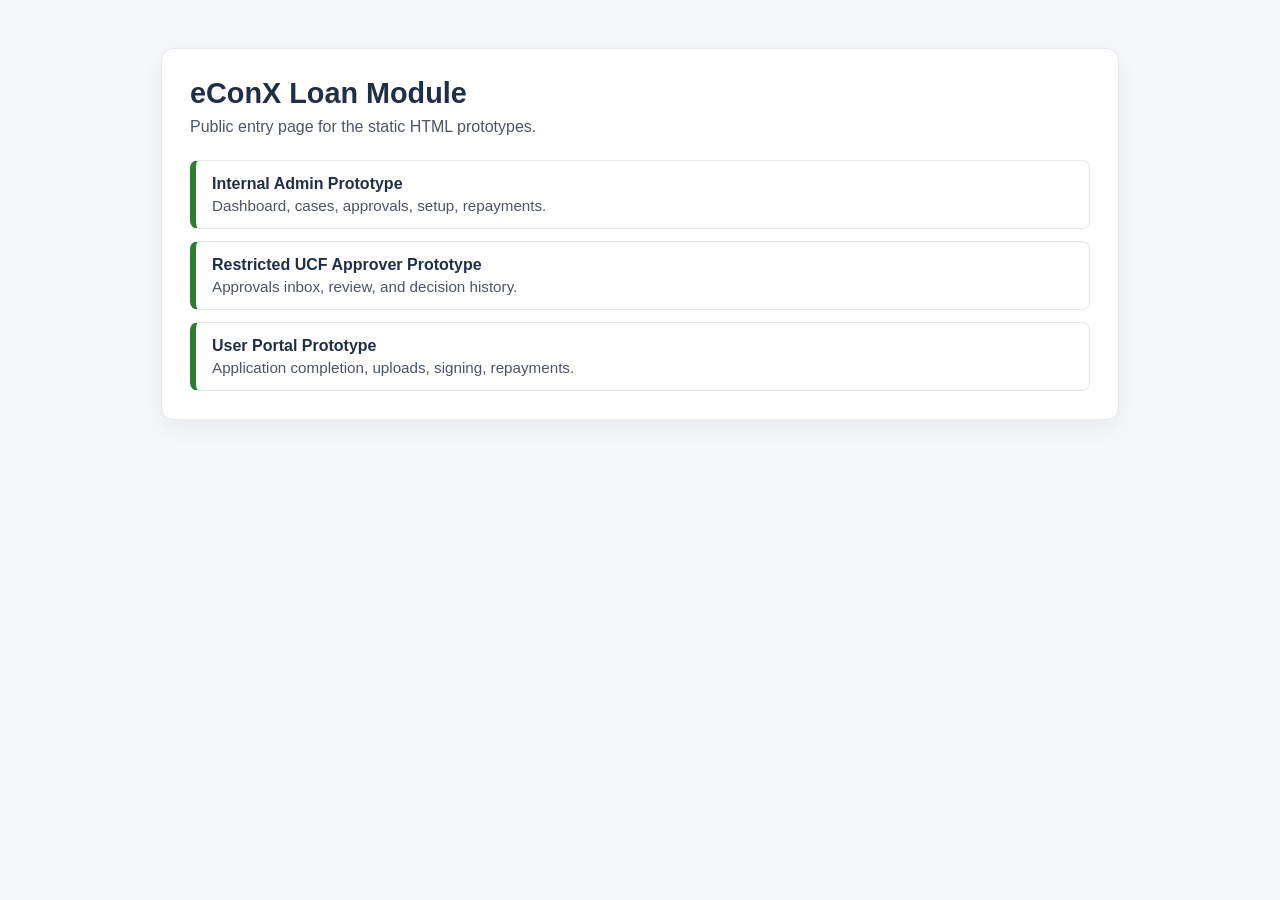
<file: index.html>
<!doctype html>
<html lang="en">
<head>
  <meta charset="UTF-8" />
  <meta name="viewport" content="width=device-width, initial-scale=1.0" />
  <title>eConX Loan Module Prototypes</title>
  <style>
    :root {
      color-scheme: light;
      --navy: #1f2f46;
      --green: #2f7d32;
      --border: #e5e7eb;
    }
    body {
      margin: 0;
      font-family: "Segoe UI", Arial, sans-serif;
      background: #f5f7fb;
      color: #111827;
    }
    main {
      max-width: 900px;
      margin: 48px auto;
      background: #fff;
      border: 1px solid var(--border);
      border-radius: 12px;
      padding: 28px;
      box-shadow: 0 8px 24px rgba(0, 0, 0, 0.06);
    }
    h1 {
      margin: 0 0 8px;
      color: var(--navy);
      font-size: 1.8rem;
    }
    p {
      margin: 0 0 24px;
      color: #4b5563;
    }
    .links {
      display: grid;
      gap: 12px;
    }
    a {
      display: block;
      text-decoration: none;
      border: 1px solid var(--border);
      border-left: 6px solid var(--green);
      border-radius: 8px;
      padding: 14px 16px;
      color: inherit;
      background: #fff;
    }
    a:hover {
      background: #f9fafb;
    }
    .title {
      font-weight: 600;
      color: var(--navy);
    }
    .desc {
      margin-top: 4px;
      color: #4b5563;
      font-size: 0.95rem;
    }
  </style>
</head>
<body>
  <main>
    <h1>eConX Loan Module</h1>
    <p>Public entry page for the static HTML prototypes.</p>
    <div class="links">
      <a href="prototype-loans-admin/index.html">
        <div class="title">Internal Admin Prototype</div>
        <div class="desc">Dashboard, cases, approvals, setup, repayments.</div>
      </a>
      <a href="prototype-loans-admin/ucf.html">
        <div class="title">Restricted UCF Approver Prototype</div>
        <div class="desc">Approvals inbox, review, and decision history.</div>
      </a>
      <a href="prototype-loans-admin/user.html">
        <div class="title">User Portal Prototype</div>
        <div class="desc">Application completion, uploads, signing, repayments.</div>
      </a>
    </div>
  </main>
</body>
</html>
</file>
